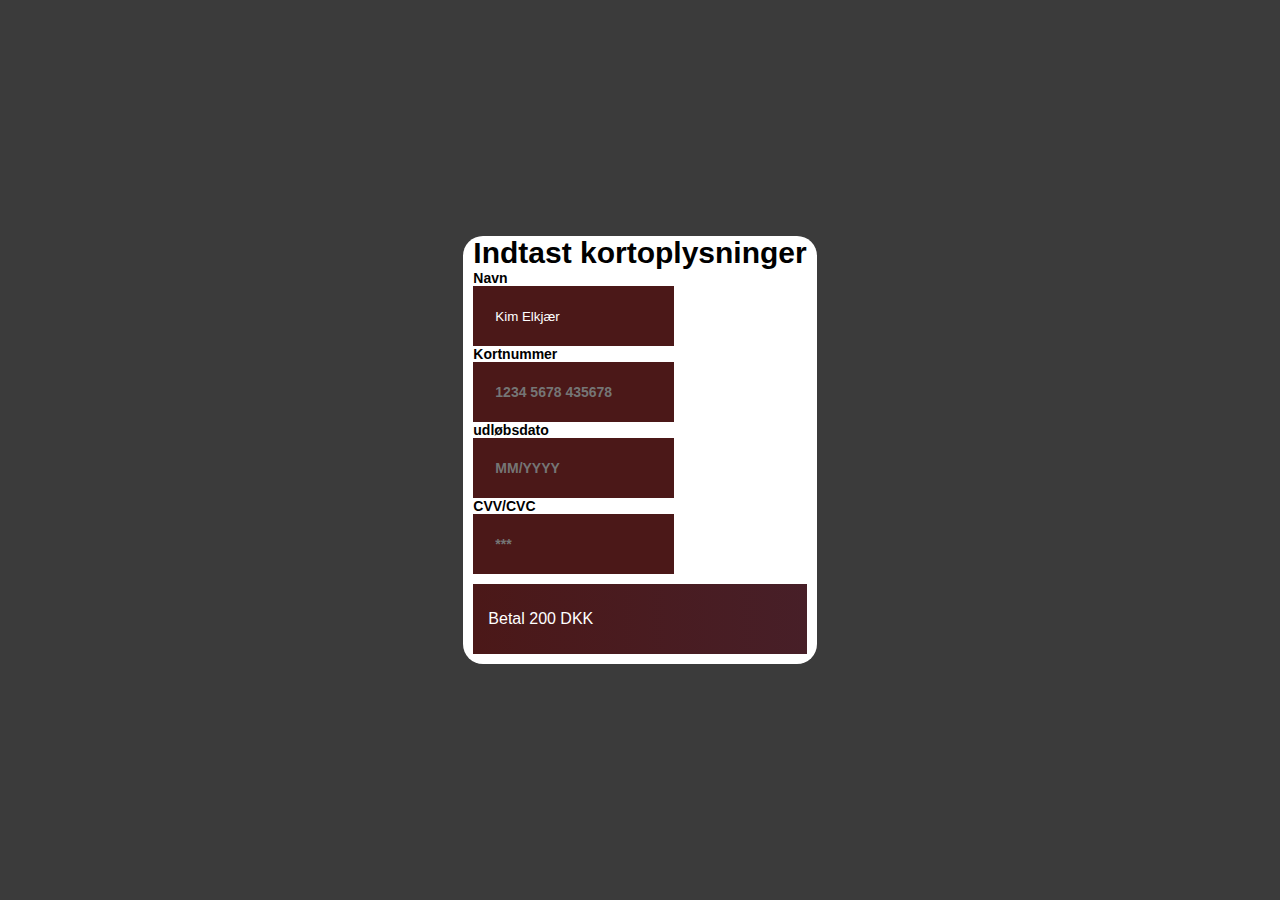
<file: mobilefirst/betaling.html>
<!DOCTYPE html>
<html lang="en">
<head>
  <meta charset="UTF-8">
  <meta http-equiv="X-UA-Compatible" content="IE=edge">
  <meta name="viewport" content="width=device-width, initial-scale=1.0">
  <link rel="stylesheet" href="css/betaling.css">
  <title>Betaling</title>
</head>


<body>

    




  <div class="container p-0">
    <div class="card px-4">
        <p class="h8 py-3">Indtast kortoplysninger</p>
        <div class="row gx-3">
            <div class="col-12">
                <div class="d-flex flex-column">
                    <p class="text mb-1">Navn</p> <input class="form-control mb-3" type="text" placeholder="Name" value="Kim Elkjær">
                </div>
            </div>
            <div class="col-12">
                <div class="d-flex flex-column">
                    <p class="text mb-1">Kortnummer</p> <input class="form-control mb-3" type="text" placeholder="1234 5678 435678">
                </div>
            </div>
            <div class="col-6">
                <div class="d-flex flex-column">
                    <p class="text mb-1">udløbsdato</p> <input class="form-control mb-3" type="text" placeholder="MM/YYYY">
                </div>
            </div>
            <div class="col-6">
                <div class="d-flex flex-column">
                    <p class="text mb-1">CVV/CVC</p> <input class="form-control mb-3 pt-2 " type="password" placeholder="***">
                </div>
            </div>
            <div class="col-12">
                <div class="btn btn-primary mb-3"> <a href="ordrebkræft.html"><span class="ps-3">Betal 200 DKK</span> <span class="fas fa-arrow-right"></span></a> </div>
            </div>

            
        </div>
    </div>
  </div>
</body>
</html>
</file>
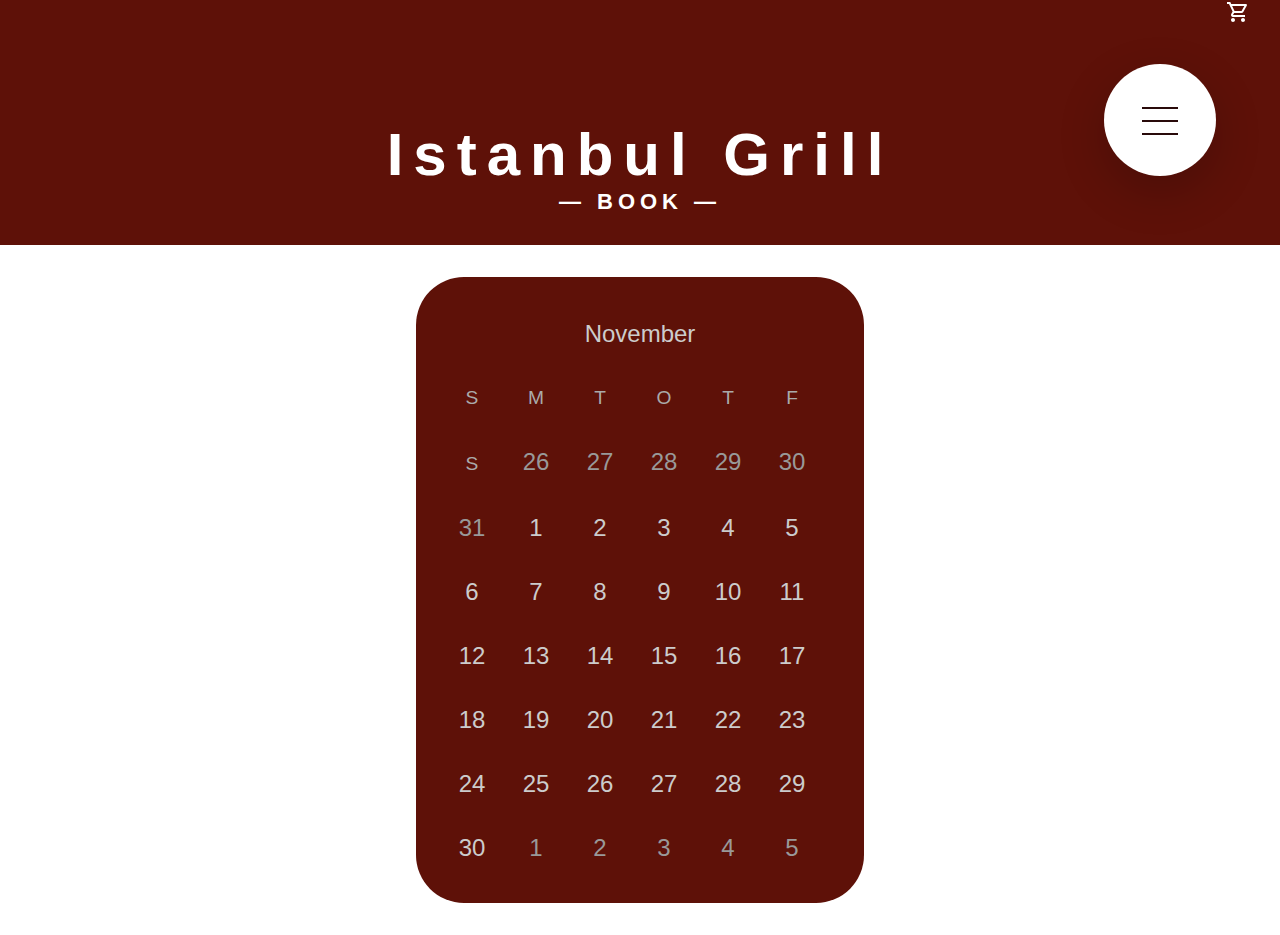
<file: mobilefirst/Booking.html>
<!DOCTYPE html>
<html lang="en">
<head>
    <meta charset="UTF-8">
    <meta http-equiv="X-UA-Compatible" content="IE=edge">
    <meta name="viewport" content="width=device-width, initial-scale=1.0">
    <link rel="stylesheet" href="css/booking.css">
    <link rel="stylesheet" href="https://fonts.googleapis.com/css?family=Open+Sans&display=swap">
    <title>Book et bord</title>
</head>

<header>
    <div>
            
    
      <svg class="kurv" 
        height="24px" 
        viewBox="0 0 24 24"   
        width="24px" 
        fill="#FFFFFF"><path 
        d="M0 0h24v24H0V0z"   
        fill="none"/><path 
        d="M15.55 13c.75 0 1.41-.41 1.75-1.03l3.58-6.49c.37-.66-.11-1.48-.87-1.48H5.21l-.94-2H1v2h2l3.6 7.59-1.35 2.44C4.52 15.37 5.48 17 7 17h12v-2H7l1.1-2h7.45zM6.16 6h12.15l-2.76 5H8.53L6.16 6zM7 18c-1.1 0-1.99.9-1.99 2S5.9 22 7 22s2-.9 2-2-.9-2-2-2zm10 0c-1.1 0-1.99.9-1.99 2s.89 2 1.99 2 2-.9 2-2-.9-2-2-2z"/>
        
      </svg>
  
     </div>
      
      
  
          <div class="navigation">
              <input type="checkbox" class="navigation__checkbox" id="nav-toggle">
              <label for="nav-toggle" class="navigation__button">
                <span class="navigation__icon" aria-label="toggle navigation menu"></span>
              </label>
              <div class="navigation__background"></div>
        
              <nav class="navigation__nav" role="navigation">
                <ul class="navigation__list">
                  <li class="navigation__item">
                    <a href="index.html" class="navigation__link">Forside</a>
                  </li>
                  <li class="navigation__item">
                    <a href="Menu.html" class="navigation__link">Menu</a>
                  </li>
                  <li class="navigation__item">
                    <a href="Event.html" class="navigation__link">Events</a>
                  </li>
                  <li class="navigation__item">
                    <a href="Contact.html" class="navigation__link">Kontakt</a>
                  </li>
                  <li class="navigation__item">
                    <a href="About.html" class="navigation__link">Om os</a>
                  </li>
            </ul>
          </nav>
          
        </div>  
    
        
    
    
    
  </header>
  

<body>

    <div class="heading">
        <a href="index.html"><h1>Istanbul Grill</h1></a>
        <h3>&mdash; BOOK &mdash; </h3>
    </div>

    <nav class="navbar">
      <ul class="navbar-nav">

        

      
           
            
            
          </a>
        </li>

        <li class="nav-item">
          <a href="Booking.html" class="nav-link">
            <svg xmlns="http://www.w3.org/2000/svg" 
            height="24px" 
            viewBox="0 0 24 24" 
            width="24px" 
            fill="#FFFFFF"><path 
            d="M0 0h24v24H0V0z" 
            fill="none"/><path 
            d="M20 3h-1V1h-2v2H7V1H5v2H4c-1.1 0-2 .9-2 2v16c0 1.1.9 2 2 2h16c1.1 0 2-.9 2-2V5c0-1.1-.9-2-2-2zm0 18H4V10h16v11zm0-13H4V5h16v3z"/>
            </svg>
           
            
            
          </a>
        </li>

        <li class="nav-item">
          <a href="menu.html" class="nav-link">
            <svg xmlns="http://www.w3.org/2000/svg" 
            height="24px" 
            viewBox="0 0 24 24" 
            width="24px" 
            fill="#FFFFFF"><path 
            d="M0 0h24v24H0V0z" 
            fill="none"/><path 
            d="M20 8h-3V4H3c-1.1 0-2 .9-2 2v11h2c0 1.66 1.34 3 3 3s3-1.34 3-3h6c0 1.66 1.34 3 3 3s3-1.34 3-3h2v-5l-3-4zm-.5 1.5l1.96 2.5H17V9.5h2.5zM6 18c-.55 0-1-.45-1-1s.45-1 1-1 1 .45 1 1-.45 1-1 1zm2.22-3c-.55-.61-1.33-1-2.22-1s-1.67.39-2.22 1H3V6h12v9H8.22zM18 18c-.55 0-1-.45-1-1s.45-1 1-1 1 .45 1 1-.45 1-1 1z"/></svg>
           
           
            
          </a>
        </li>
        

        <li class="nav-item">
          <a href="#" class="nav-link">
            <svg 
            xmlns="http://www.w3.org/2000/svg" 
            height="24px" 
            viewBox="0 0 24 24" 
            width="24px" 
            fill="#FFFFFF"><path 
            d="M0 0h24v24H0V0z" 
            fill="none"/><path 
            d="M12 6c1.1 0 2 .9 2 2s-.9 2-2 2-2-.9-2-2 .9-2 2-2m0 10c2.7 0 5.8 1.29 6 2H6c.23-.72 3.31-2 6-2m0-12C9.79 4 8 5.79 8 8s1.79 4 4 4 4-1.79 4-4-1.79-4-4-4zm0 10c-2.67 0-8 1.34-8 4v2h16v-2c0-2.66-5.33-4-8-4z"/>
            
          </svg>
           
           
            
          </a>
        </li>
        
        
        
        
      </ul>
      
    </nav>


    
    <div class="calender">
        
        <div class="month">November</div>
        <div class="week">S</div>
        <div class="week">M</div>
        <div class="week">T</div>
        <div class="week">O</div>
        <div class="week">T</div>
        <div class="week">F</div>
        <div class="week">S</div>
        <div class="not day">26</div>
        <div class="not day">27</div>
        <div class="not day">28</div>
        <div class="not day">29</div>
        <div class="not day">30</div>
        <div class="not day">31</div>
        <div class="day">1 </div>
        <div class="day">2</div>
        <div class="day">3</div>
        <div class="day">4</div>
        <div class="day">5</div>
        <div class="day">6</div>
        <div class="day">7</div>
        <div class="day">8</div>
        <div class="day">9</div>
        <div class="day">10</div>
        <div class="day">11</div>
        <div class="day">12</div>
        <div class="day">13</div>
        <div class="day">14</div>
        <div class="day">15</div>
        <div class="day">16</div>
        <div class="day">17</div>
        <div class="day">18</div>
        <div class="day">19</div>
        <div class="day">20</div>
        <div class="day">21</div>
        <div class="day">22</div>
        <div class="day">23</div>
        <div class="day">24</div>
        <div class="day">25</div>
        <div class="day">26</div>
        <div class="day">27</div>
        <div class="day">28</div>
        <div class="day">29</div>
        <div class="day">30</div>
        <div class="not day">1</div>
        <div class="not day">2</div>
        <div class="not day">3</div>
        <div class="not day">4</div>
        <div class="not day">5</div>
      </div>
    
</body>
</html>
</file>
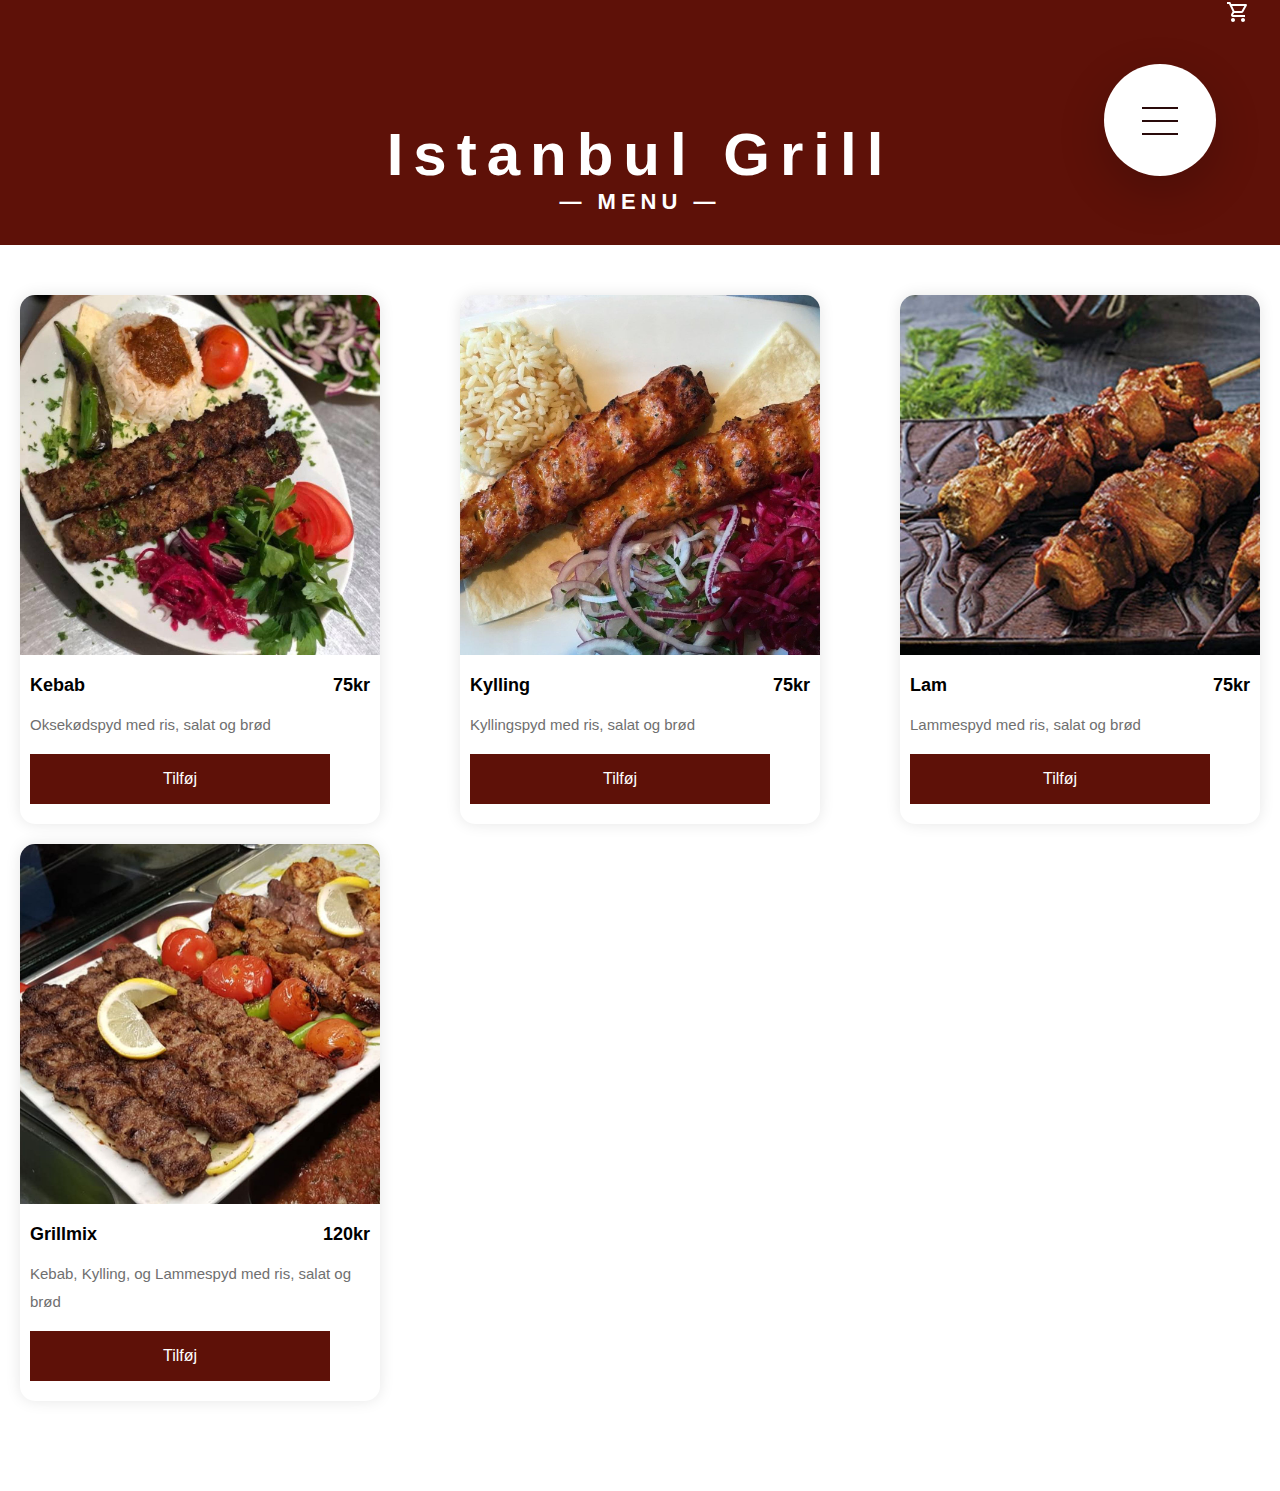
<file: mobilefirst/Grilretter.html>
<!DOCTYPE html>
<html lang="en">
<head>
    <meta charset="UTF-8">
    <meta http-equiv="X-UA-Compatible" content="IE=edge">
    <meta name="viewport" content="width=device-width, initial-scale=1.0">
    <link rel="stylesheet" href="css/menu.css">
    <link rel="stylesheet" href="https://fonts.googleapis.com/css?family=Open+Sans&display=swap">
    <title>Grilretter - Se vores grill menu</title>
</head>
<header>
  <div>
          
  
    <svg class="kurv" 
      height="24px" 
      viewBox="0 0 24 24"   
      width="24px" 
      fill="#FFFFFF"><path 
      d="M0 0h24v24H0V0z"   
      fill="none"/><path 
      d="M15.55 13c.75 0 1.41-.41 1.75-1.03l3.58-6.49c.37-.66-.11-1.48-.87-1.48H5.21l-.94-2H1v2h2l3.6 7.59-1.35 2.44C4.52 15.37 5.48 17 7 17h12v-2H7l1.1-2h7.45zM6.16 6h12.15l-2.76 5H8.53L6.16 6zM7 18c-1.1 0-1.99.9-1.99 2S5.9 22 7 22s2-.9 2-2-.9-2-2-2zm10 0c-1.1 0-1.99.9-1.99 2s.89 2 1.99 2 2-.9 2-2-.9-2-2-2z"/>
      
    </svg>

   </div>
    
    

        <div class="navigation">
            <input type="checkbox" class="navigation__checkbox" id="nav-toggle">
            <label for="nav-toggle" class="navigation__button">
              <span class="navigation__icon" aria-label="toggle navigation menu"></span>
            </label>
            <div class="navigation__background"></div>
      
            <nav class="navigation__nav" role="navigation">
              <ul class="navigation__list">
                <li class="navigation__item">
                  <a href="index.html" class="navigation__link">Forside</a>
                </li>
                <li class="navigation__item">
                  <a href="Menu.html" class="navigation__link">Menu</a>
                </li>
                <li class="navigation__item">
                  <a href="Event.html" class="navigation__link">Events</a>
                </li>
                <li class="navigation__item">
                  <a href="Contact.html" class="navigation__link">Kontakt</a>
                </li>
                <li class="navigation__item">
                  <a href="About.html" class="navigation__link">Om os</a>
                </li>
          </ul>
        </nav>
        
      </div>  
  
      
  
  
  
</header>
<body>

  <!-- nav til mobil i bunden -->
     <div>       
        
      <nav class="navbar">
        <ul class="navbar-nav">
  
          
  
        
             
              
              
            </a>
          </li>
  
          <li class="nav-item">
            <a href="Booking.html" class="nav-link">
              <svg xmlns="http://www.w3.org/2000/svg" 
              height="24px" 
              viewBox="0 0 24 24" 
              width="24px" 
              fill="#FFFFFF"><path 
              d="M0 0h24v24H0V0z" 
              fill="none"/><path 
              d="M20 3h-1V1h-2v2H7V1H5v2H4c-1.1 0-2 .9-2 2v16c0 1.1.9 2 2 2h16c1.1 0 2-.9 2-2V5c0-1.1-.9-2-2-2zm0 18H4V10h16v11zm0-13H4V5h16v3z"/>
              </svg>
             
              
              
            </a>
          </li>
  
          <li class="nav-item">
            <a href="menu.html" class="nav-link">
              <svg xmlns="http://www.w3.org/2000/svg" 
              height="24px" 
              viewBox="0 0 24 24" 
              width="24px" 
              fill="#FFFFFF"><path 
              d="M0 0h24v24H0V0z" 
              fill="none"/><path 
              d="M20 8h-3V4H3c-1.1 0-2 .9-2 2v11h2c0 1.66 1.34 3 3 3s3-1.34 3-3h6c0 1.66 1.34 3 3 3s3-1.34 3-3h2v-5l-3-4zm-.5 1.5l1.96 2.5H17V9.5h2.5zM6 18c-.55 0-1-.45-1-1s.45-1 1-1 1 .45 1 1-.45 1-1 1zm2.22-3c-.55-.61-1.33-1-2.22-1s-1.67.39-2.22 1H3V6h12v9H8.22zM18 18c-.55 0-1-.45-1-1s.45-1 1-1 1 .45 1 1-.45 1-1 1z"/></svg>
             
             
              
            </a>
          </li>
          
  
          <li class="nav-item">
            <a href="#" class="nav-link">
              <svg 
              xmlns="http://www.w3.org/2000/svg" 
              height="24px" 
              viewBox="0 0 24 24" 
              width="24px" 
              fill="#FFFFFF"><path 
              d="M0 0h24v24H0V0z" 
              fill="none"/><path 
              d="M12 6c1.1 0 2 .9 2 2s-.9 2-2 2-2-.9-2-2 .9-2 2-2m0 10c2.7 0 5.8 1.29 6 2H6c.23-.72 3.31-2 6-2m0-12C9.79 4 8 5.79 8 8s1.79 4 4 4 4-1.79 4-4-1.79-4-4-4zm0 10c-2.67 0-8 1.34-8 4v2h16v-2c0-2.66-5.33-4-8-4z"/>
              
            </svg>
             
             
              
            </a>
          </li>
          
          
          
          
        </ul>
        
      </nav>
            
          </div>


<!-- kategorierne for mad på hjemmesiden -->
<div class="menu">
            <div class="heading">
                <a href="index.html"><h1>Istanbul Grill</h1></a>
                <h3>&mdash; MENU &mdash; </h3>
            </div>


            <div class="food-items">
                <img src="Img/kebab.jpg" alt="kebabmix">
                <div class="details">
                    <div class="details-sub">
                        <h5>Kebab</h5>
                        <h5 class="price"> 75kr </h5>
                    </div>
                    <p>Oksekødspyd med ris, salat og brød</p>
                    <a href="kundekontakt.html"><button>Tilføj</button></a>
                </div>
            </div>
    
            <div class="food-items">
                <img src="Img/kylling.jpg" alt="Kyllingspyd med tilbehør">
                <div class="details">
                    <div class="details-sub">
                        <h5>Kylling</h5>
                        <h5 class="price"> 75kr </h5>
                    </div>
                    <p> Kyllingspyd med ris, salat og brød</p>
                    <a href="kundekontakt.html"><button>Tilføj</button></a>
                </div>
            </div>
    
            <div class="food-items">
                <img src="Img/lam.jpg" alt="Lammespyd med tilbehør">
                <div class="details">
                    <div class="details-sub">
                        <h5>Lam</h5>
                        <h5 class="price"> 75kr </h5>
                    </div>
                    <p>Lammespyd med ris, salat og brød</p>
                    <a href="kundekontakt.html"><button>Tilføj</button></a>
                </div>
            </div>
    
            <div class="food-items">
                <img src="Img/grillmix.jpg" alt="Grillmix med det hele">
                <div class="details">
                    <div class="details-sub">
                        <h5>Grillmix</h5>
                        <h5 class="price"> 120kr  </h5>
                    </div>
                    <p>Kebab, Kylling, og Lammespyd med ris, salat og brød</p>
                    <a href="kundekontakt.html"><button>Tilføj</button></a>
                </div>
            </div>
    
            
        </div>

        <br><br><br><br><br>


    
</body>
</html>
</file>
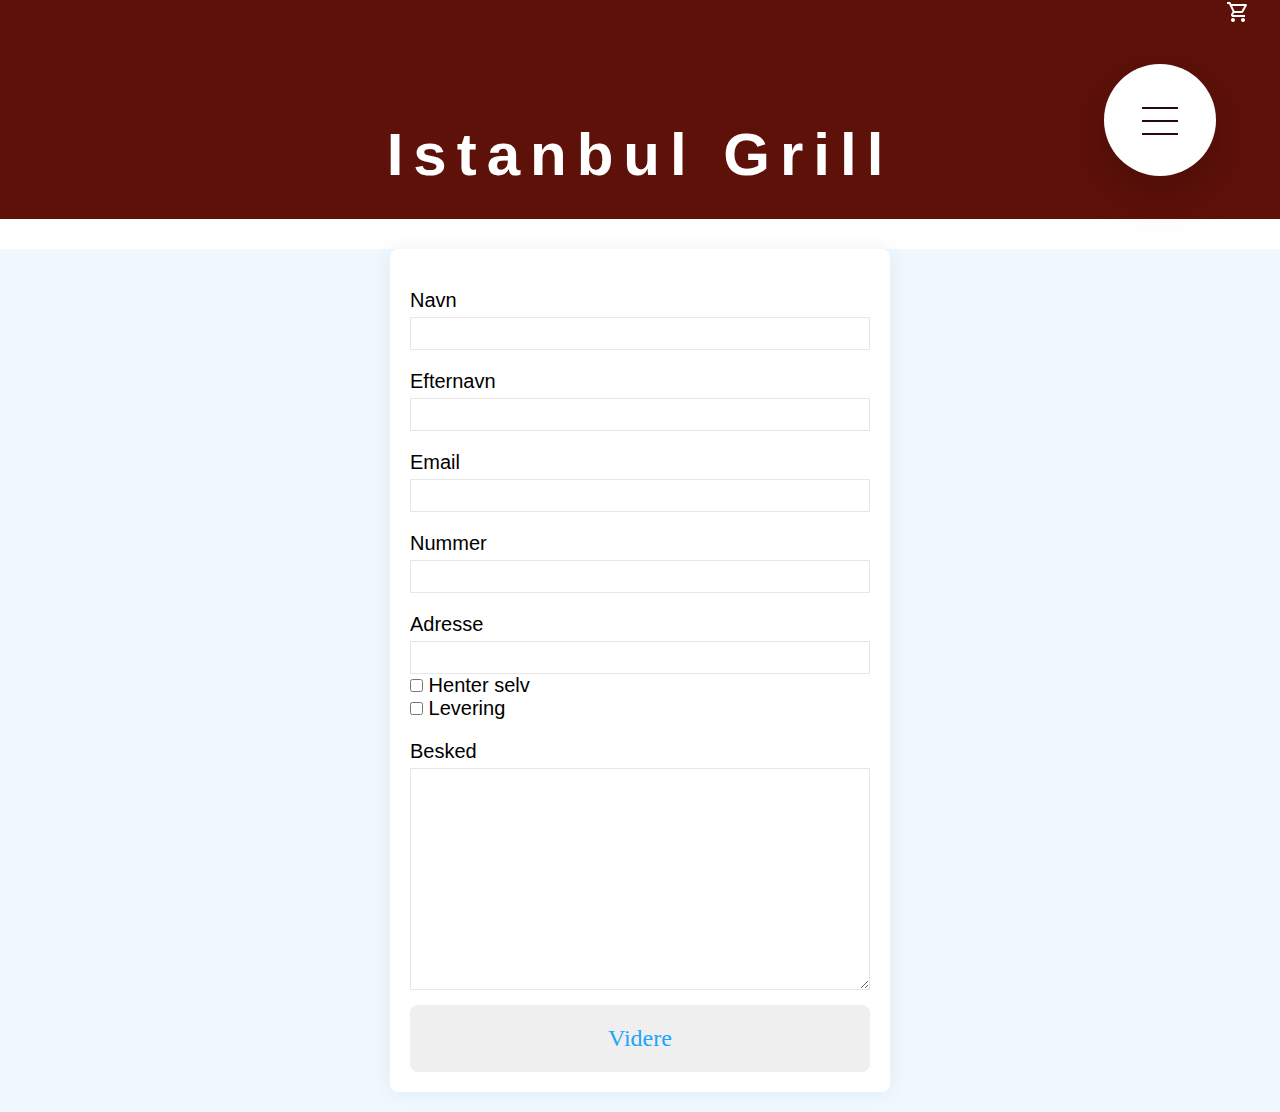
<file: mobilefirst/kundekontakt.html>
<!DOCTYPE html>
<html lang="en">
<head>
    <meta charset="UTF-8">
    <meta http-equiv="X-UA-Compatible" content="IE=edge">
    <meta name="viewport" content="width=device-width, initial-scale=1.0">
    <link rel="stylesheet" href="css/kunde.css">
    <link rel="stylesheet" href="https://fonts.googleapis.com/css?family=Open+Sans&display=swap">
    <title>Kundekontakt</title>
</head>
<header>
  <div>
          
  
    <svg class="kurv" 
      height="24px" 
      viewBox="0 0 24 24"   
      width="24px" 
      fill="#FFFFFF"><path 
      d="M0 0h24v24H0V0z"   
      fill="none"/><path 
      d="M15.55 13c.75 0 1.41-.41 1.75-1.03l3.58-6.49c.37-.66-.11-1.48-.87-1.48H5.21l-.94-2H1v2h2l3.6 7.59-1.35 2.44C4.52 15.37 5.48 17 7 17h12v-2H7l1.1-2h7.45zM6.16 6h12.15l-2.76 5H8.53L6.16 6zM7 18c-1.1 0-1.99.9-1.99 2S5.9 22 7 22s2-.9 2-2-.9-2-2-2zm10 0c-1.1 0-1.99.9-1.99 2s.89 2 1.99 2 2-.9 2-2-.9-2-2-2z"/>
      
    </svg>

   </div>
    
    

        <div class="navigation">
            <input type="checkbox" class="navigation__checkbox" id="nav-toggle">
            <label for="nav-toggle" class="navigation__button">
              <span class="navigation__icon" aria-label="toggle navigation menu"></span>
            </label>
            <div class="navigation__background"></div>
      
            <nav class="navigation__nav" role="navigation">
              <ul class="navigation__list">
                <li class="navigation__item">
                  <a href="index.html" class="navigation__link">Forside</a>
                </li>
                <li class="navigation__item">
                  <a href="Menu.html" class="navigation__link">Menu</a>
                </li>
                <li class="navigation__item">
                  <a href="Event.html" class="navigation__link">Events</a>
                </li>
                <li class="navigation__item">
                  <a href="Contact.html" class="navigation__link">Kontakt</a>
                </li>
                <li class="navigation__item">
                  <a href="About.html" class="navigation__link">Om os</a>
                </li>
          </ul>
        </nav>
        
      </div>  
  
      
  
  
  
</header>
<body>

    <div class="menu">
        <div class="heading">
          <a href="index.html"><h1>Istanbul Grill</h1></a>
            
        </div>

       

      
    
    <section>
        <div class="container">
          
      
            <div class="form-group">
              <label for="firstName"> Navn</label>
              <input type="text" id="firstName" name="firstName">
            </div>
      
            <div class="form-group">
              <label for="latsName">Efternavn</label>
              <input type="text" id="lastName" name="lastName">
            </div>
      
            <div class="form-group">
              <label for="email">Email</label>
              <input type="email" id="email" name="email">
            </div>

            <div class="form-group">
                <label for="email">Nummer</label>
                <input type="phonenumber" id="phonenumber" name="phonenumber">
              </div>

              <div class="form-group">
                <label for="adress">Adresse</label>
                <input type="adress" id="adress" name="adress">
              </div>


              

              <div>
                <input type="checkbox">
                <label for="henter">Henter selv</label>
              </div>
              <div>
                <input type="checkbox">
                <label for="levering">Levering</label>
              </div>
      
            <div class="form-group">
              <label for="massage">Besked</label>
              <textarea name="massage" id="massage" cols="30" rows="10"></textarea>
            </div>
      
           <a href="betaling.html"> <button type="submit">Videre</button></a>
          </form>
        </div>


        <div id="status"></div>
      </section>
</body>
</html>
</file>
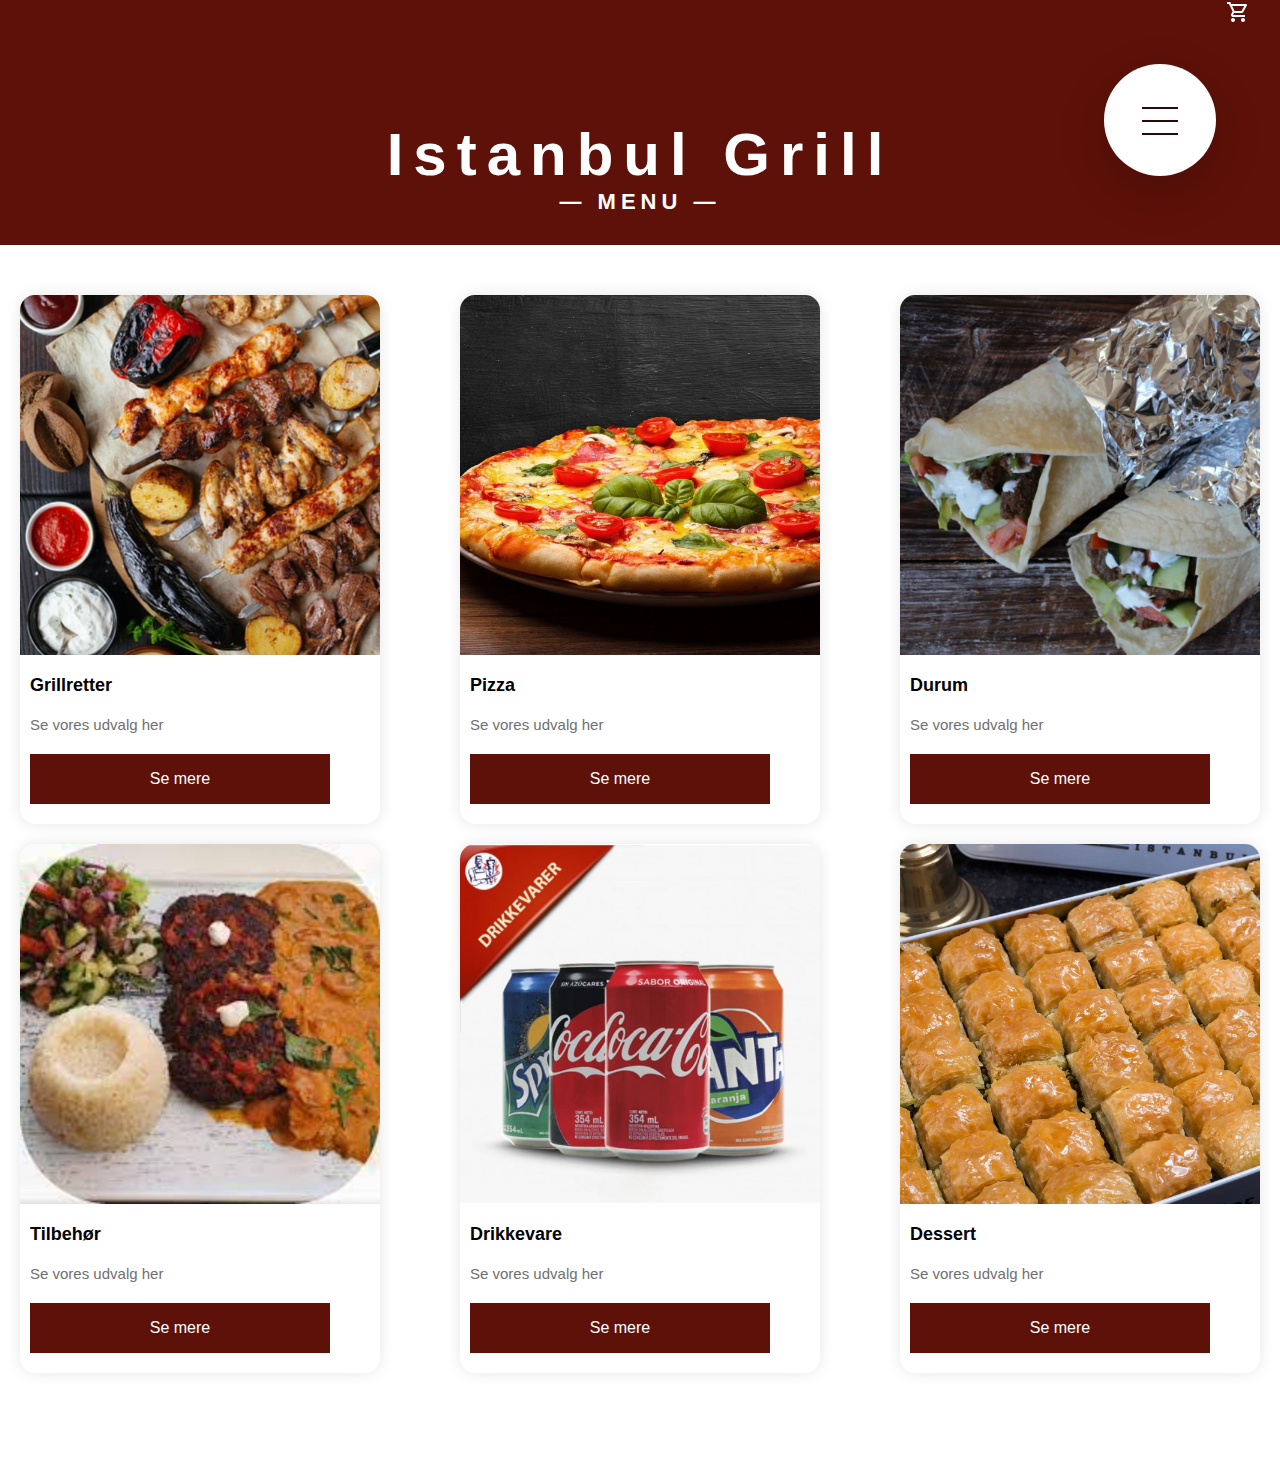
<file: mobilefirst/Menu.html>
<!DOCTYPE html>
<html lang="en">
<head>
    <meta charset="UTF-8">
    <meta http-equiv="X-UA-Compatible" content="IE=edge">
    <meta name="viewport" content="width=device-width, initial-scale=1.0">
    <link rel="stylesheet" href="css/menu.css">
    <link rel="stylesheet" href="https://fonts.googleapis.com/css?family=Open+Sans&display=swap">
    <title>Menukort - Istanbul Grill</title>
</head>
<header>
  <div>
          
  
    <svg class="kurv" 
      height="24px" 
      viewBox="0 0 24 24"   
      width="24px" 
      fill="#FFFFFF"><path 
      d="M0 0h24v24H0V0z"   
      fill="none"/><path 
      d="M15.55 13c.75 0 1.41-.41 1.75-1.03l3.58-6.49c.37-.66-.11-1.48-.87-1.48H5.21l-.94-2H1v2h2l3.6 7.59-1.35 2.44C4.52 15.37 5.48 17 7 17h12v-2H7l1.1-2h7.45zM6.16 6h12.15l-2.76 5H8.53L6.16 6zM7 18c-1.1 0-1.99.9-1.99 2S5.9 22 7 22s2-.9 2-2-.9-2-2-2zm10 0c-1.1 0-1.99.9-1.99 2s.89 2 1.99 2 2-.9 2-2-.9-2-2-2z"/>
      
    </svg>

   </div>
    
    

        <div class="navigation">
            <input type="checkbox" class="navigation__checkbox" id="nav-toggle">
            <label for="nav-toggle" class="navigation__button">
              <span class="navigation__icon" aria-label="toggle navigation menu"></span>
            </label>
            <div class="navigation__background"></div>
      
            <nav class="navigation__nav" role="navigation">
              <ul class="navigation__list">
                <li class="navigation__item">
                  <a href="index.html" class="navigation__link">Forside</a>
                </li>
                <li class="navigation__item">
                  <a href="Menu.html" class="navigation__link">Menu</a>
                </li>
                <li class="navigation__item">
                  <a href="Event.html" class="navigation__link">Events</a>
                </li>
                <li class="navigation__item">
                  <a href="Contact.html" class="navigation__link">Kontakt</a>
                </li>
                <li class="navigation__item">
                  <a href="About.html" class="navigation__link">Om os</a>
                </li>
          </ul>
        </nav>
        
      </div>  
  
      
  
  
  
</header>
<body>

  <!-- nav til mobil i bunden -->
     <div>       
        
      <nav class="navbar">
        <ul class="navbar-nav">
  
          
  
        
             
              
              
            </a>
          </li>
  
          <li class="nav-item">
            <a href="Booking.html" class="nav-link">
              <svg xmlns="http://www.w3.org/2000/svg" 
              height="24px" 
              viewBox="0 0 24 24" 
              width="24px" 
              fill="#FFFFFF"><path 
              d="M0 0h24v24H0V0z" 
              fill="none"/><path 
              d="M20 3h-1V1h-2v2H7V1H5v2H4c-1.1 0-2 .9-2 2v16c0 1.1.9 2 2 2h16c1.1 0 2-.9 2-2V5c0-1.1-.9-2-2-2zm0 18H4V10h16v11zm0-13H4V5h16v3z"/>
              </svg>
             
              
              
            </a>
          </li>
  
          <li class="nav-item">
            <a href="menu.html" class="nav-link">
              <svg xmlns="http://www.w3.org/2000/svg" 
              height="24px" 
              viewBox="0 0 24 24" 
              width="24px" 
              fill="#FFFFFF"><path 
              d="M0 0h24v24H0V0z" 
              fill="none"/><path 
              d="M20 8h-3V4H3c-1.1 0-2 .9-2 2v11h2c0 1.66 1.34 3 3 3s3-1.34 3-3h6c0 1.66 1.34 3 3 3s3-1.34 3-3h2v-5l-3-4zm-.5 1.5l1.96 2.5H17V9.5h2.5zM6 18c-.55 0-1-.45-1-1s.45-1 1-1 1 .45 1 1-.45 1-1 1zm2.22-3c-.55-.61-1.33-1-2.22-1s-1.67.39-2.22 1H3V6h12v9H8.22zM18 18c-.55 0-1-.45-1-1s.45-1 1-1 1 .45 1 1-.45 1-1 1z"/></svg>
             
             
              
            </a>
          </li>
          
  
          <li class="nav-item">
            <a href="#" class="nav-link">
              <svg 
              xmlns="http://www.w3.org/2000/svg" 
              height="24px" 
              viewBox="0 0 24 24" 
              width="24px" 
              fill="#FFFFFF"><path 
              d="M0 0h24v24H0V0z" 
              fill="none"/><path 
              d="M12 6c1.1 0 2 .9 2 2s-.9 2-2 2-2-.9-2-2 .9-2 2-2m0 10c2.7 0 5.8 1.29 6 2H6c.23-.72 3.31-2 6-2m0-12C9.79 4 8 5.79 8 8s1.79 4 4 4 4-1.79 4-4-1.79-4-4-4zm0 10c-2.67 0-8 1.34-8 4v2h16v-2c0-2.66-5.33-4-8-4z"/>
              
            </svg>
             
             
              
            </a>
          </li>
          
          
          
          
        </ul>
        
      </nav>
            
          </div>


<!-- kategorierne for mad på hjemmesiden -->
<div class="menu">
            <div class="heading">
                <a href="index.html"><h1>Istanbul Grill</h1></a>
                <h3>&mdash; MENU &mdash; </h3>
            </div>


            <div class="food-items">
                <img src="Img/siskebab.jpg" alt="Sis kebab">
                <div class="details">
                    <div class="details-sub">
                        <h5>Grillretter</h5>
                        
                    </div>
                    <p>Se vores udvalg her</p>
                    <a href="Grilretter.html"><button>Se mere</button></a>
                </div>
            </div>
    
            <div class="food-items">
                <img src="Img/pizza.jpg" alt="Pizza">
                <div class="details">
                    <div class="details-sub">
                        <h5>Pizza</h5>
                        
                    </div>
                    <p>Se vores udvalg her</p>
                    <a href="Grilretter.html"><button>Se mere</button></a>
                </div>
            </div>
    
            <div class="food-items">
                <img src="Img/durum.jpg" alt="Durum">
                <div class="details">
                    <div class="details-sub">
                        <h5>Durum</h5>
                        
                    </div>
                    <p>Se vores udvalg her</p>
                    <a href="Grilretter.html"><button>Se mere</button></a>
                </div>
            </div>
    
            <div class="food-items">
                <img src="Img/tilbehør.jpg" alt="Tilbehør">
                <div class="details">
                    <div class="details-sub">
                        <h5>Tilbehør</h5>
                        
                    </div>
                    <p>Se vores udvalg her</p>
                    <a href="Grilretter.html"><button>Se mere</button></a>
                </div>
            </div>
    
            <div class="food-items">
                <img src="Img/drikkevare.jpg" alt="Drikkevare">
                <div class="details">
                    <div class="details-sub">
                        <h5>Drikkevare</h5>
                        
                    </div>
                    <p>Se vores udvalg her</p>
                    <a href="Grilretter.html"><button>Se mere</button></a>
                </div>
            </div>
    
            <div class="food-items">
                <img src="Img/dessert.jpg" alt="dessert">
                <div class="details">
                    <div class="details-sub">
                        <h5>Dessert</h5>
                        
                    </div>
                    <p>Se vores udvalg her</p>
                    <a href="Grilretter.html"><button>Se mere</button></a>
                </div>
            </div>
        </div>

        <br><br><br><br><br>


    
</body>
</html>
</file>
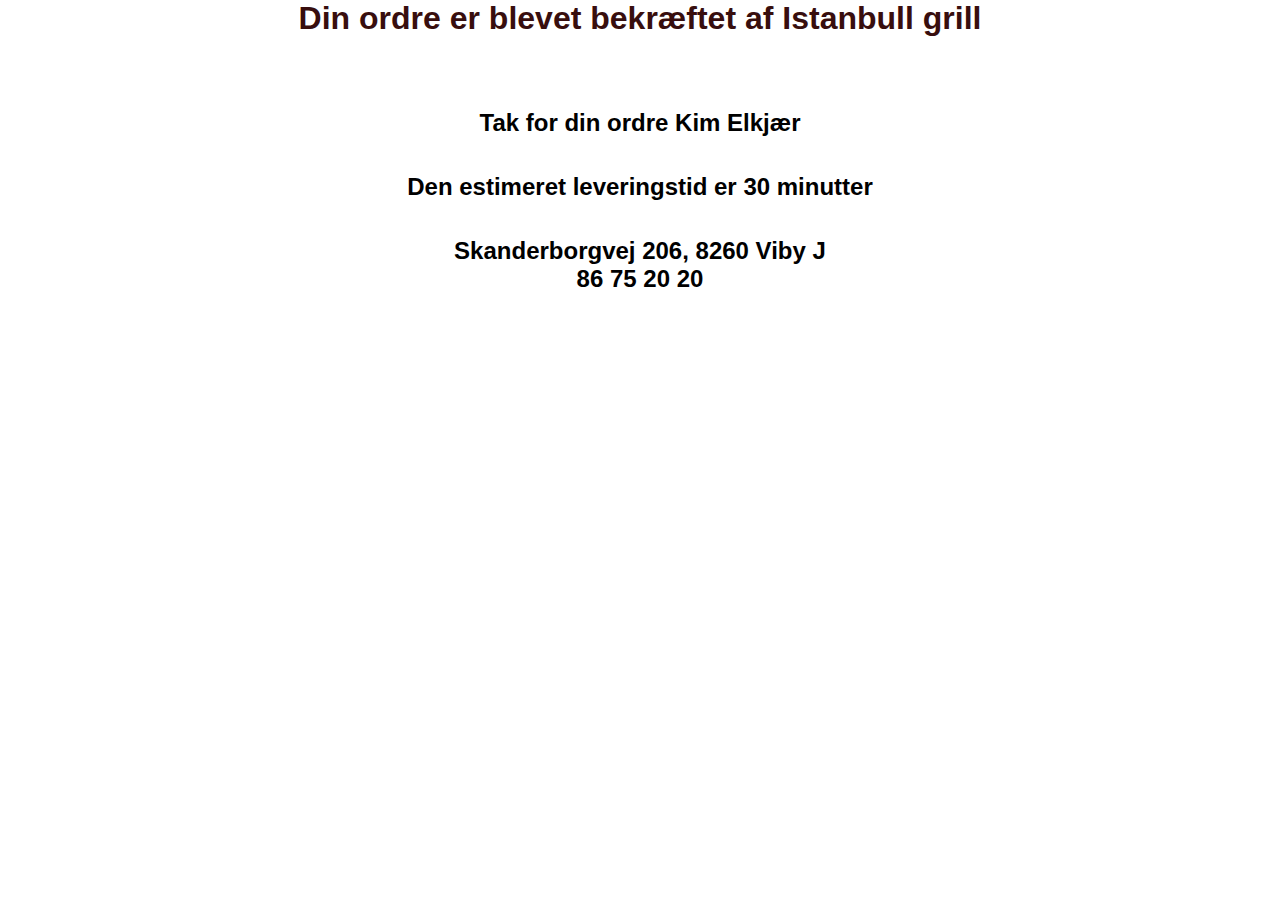
<file: mobilefirst/ordrebkræft.html>
<!DOCTYPE html>
<html lang="en">
<head>
    <meta charset="UTF-8">
    <meta http-equiv="X-UA-Compatible" content="IE=edge">
    <meta name="viewport" content="width=device-width, initial-scale=1.0">
    <link rel="stylesheet" href="css/ordrebekræft.css">
    <title>Ordrebekræftigelse</title>


    <h1>Din ordre er blevet bekræftet af Istanbull grill </h1>

</head>
<br>
<br>
<br>
<br>
<body>
<h2>Tak for din ordre Kim Elkjær</h2>
  <br>
  <br>
<h2>Den estimeret leveringstid er 30 minutter</h2>
  <br>
  <br>
<h2>Skanderborgvej 206, 8260 Viby J <br> 86 75 20 20</h2>
</body>


</html>
</file>
<file: mobilefirst/css/betaling.css>
* {
    margin: 0;
    padding: 0;
    box-sizing: border-box;
    font-family: 'Montserrat', sans-serif
}

body {
    display: flex;
    justify-content: center;
    align-items: center;
    min-height: 100vh;
    background-color: #3b3b3b;
    padding: 30px 10px
}

.card {
    max-width: 500px;
    margin: auto;
    color: black;
    border-radius: 20px
}
.container{
background-color: #fff;
height: 100%;
width: auto;
border-radius: 20px;
padding-left: 10px;
padding-right: 10px;


}
p {
    margin: 0px
}

.container .h8 {
    font-size: 30px;
    font-weight: 800;
    text-align: center
    
}

.btn.btn-primary {
    width: 100%;
    height: 70px;
    margin-top: 3% ;
    margin-bottom: 3%;
    display: flex;
    align-items: center;
    justify-content: space-between;
    padding: 0 15px;
    background-image: linear-gradient(to right, #4b1818 0%, #471f28 51%, #442f35 100%);
    border: none;
    transition: 0.5s;
    background-size: 200% auto
}

.btn.btn.btn-primary:hover {
    background-position: right center;
    color: #fff;
    text-decoration: none
}

.btn.btn-primary:hover .fas.fa-arrow-right {
    transform: translate(15px);
    transition: transform 0.2s ease-in
}

.btn.btn-primary a {
    color: rgb(255, 255, 255);
    text-decoration: none;
    
}

.form-control {
    color: white;
    background-color: #4b1818;
    border: 2px solid transparent;
    height: 60px;
    padding-left: 20px;
    vertical-align: middle
}

.form-control:focus {
    color: white;
    background-color: #4b1818;
    border: 2px solid #4b1818;
    box-shadow: none
}

.text {
    font-size: 14px;
    font-weight: 600
}

::placeholder {
    font-size: 14px;
    font-weight: 600
}
</file>
<file: mobilefirst/css/booking.css>
*
{
  margin: 0;
  padding: 0;
  box-sizing: border-box;
  font-family: 'Poppins', sans-serif;
}



/* VORES HJEMMELAVET BURGERMENU */




.navigation__checkbox {
    display: none;
}

.navigation__button {
    position: fixed;
  
    top: 1.5rem;
    right: 1.5rem;
    height: 5rem;
    width: 5rem;
    text-align: center;
    background-color: #fff;
    border-radius: 50%;
    z-index: 300;
    box-shadow: 0 1rem 3rem rgba(0, 0, 0, 0.2);
    cursor: pointer;
    
}

@media screen  and (min-width: 768px) {
    .navigation__button {
        top: 4rem;
        right: 4rem;
        height: 7rem;
        width: 7rem;
    }
}

.navigation__background {
    position: fixed;
    top: 2rem;
    right: 2rem;
    height: 3rem;
    width: 3rem;
    border-radius: 50%;
    background: #270c0c;
    background-size: cover;
    background-position: center;
    z-index: 100;
    transition: all 800ms cubic-bezier(0.86, 0, 0.07, 1);
}

@media screen and (min-width: 768px) {
    .navigation__background {
        top: 4.5rem;
        right: 4.5rem;
        height: 6rem;
        width: 6rem;
    }
}

.navigation__nav {
    position: fixed;
    top: 0;
    left: 0;
    height: 100vh;
    opacity: 0;
    width: 0;
    visibility: hidden;
    z-index: 200;
    transition: all 800ms cubic-bezier(0.68, -0.55, 0.265, 1.55);
}

.navigation__list {
    position: absolute;
    top: 50%;
    left: 50%;
    transform: translate(-50%, -50%);
    text-align: center;
    width: 100%;
    list-style: none;
}

.navigation__item {
    margin: 1rem;
}

.navigation__link:link,
.navigation__link:visited {
    display: inline-block;
    padding: 1rem 2rem;
    text-transform: uppercase;
    color: #f4f4f4;
    font-size: 2.4rem;
    text-decoration: none;
    transition: all .2s;
}

@media(min-width: 768px) {
    .navigation__link:link,
    .navigation__link:visited {
        font-size: 3.8rem;
    }
}

.navigation__link span {
    margin-right: 1.5rem;
    display: inline-block;
}

.navigation__link:hover {
    color: #C1D0D0;
    transform: scale(1.1);
}

.navigation__checkbox:checked~.navigation__background {
    transform: scale(80)
}

.navigation__checkbox:checked~.navigation__nav {
    width: 100%;
    visibility: visible;
    opacity: 1;
}


.navigation__icon {

    position: relative;
    margin-top: 2.5rem;
}

@media screen and (min-width: 768px) {
    .navigation__icon {
        margin-top: 3.5rem;
    }
}


/* Icon tegnet */
 

.navigation__icon,
.navigation__icon::before,
.navigation__icon::after {
    display: inline-block;
    width: 2.2rem;
    height: 2px;
    background-color: #290a0a;
}



.navigation__icon::before,
.navigation__icon::after {
    content: '';
    position: absolute;
    left: 0;
    transition: all 200ms;
}

.navigation__icon::before {
    top: -.8rem;
}

.navigation__icon::after {
    top: .8rem;
}

.navigation__button:hover .navigation__icon::before {
    top: -1rem;
}

.navigation__button:hover .navigation__icon::after {
    top: 1rem;
}

.navigation__checkbox:checked+.navigation__button .navigation__icon {
    background-color: transparent;
}

.navigation__checkbox:checked+.navigation__button .navigation__icon::before {
    top: 0;
    transform: rotate(135deg);
}

.navigation__checkbox:checked+.navigation__button .navigation__icon::after {
    top: 0;
    transform: rotate(-135deg);
}






  .calender {
    margin: 2rem auto;
    width: 28rem; height: auto;
    padding: 1.5rem;
    border-radius: 3rem;
    background: #5e1108;
    font-size: 0;
  }

  @media only screen and (max-width: 600px) {
    .calender {
      
      width: auto;
      height: auto;
    }
  }


  .day, .week, .month {
    font-family: 'Arimo', sans-serif;
    cursor: pointer;
    font-size: 1.5rem;
    line-height: 4rem;
    color: #ccc;
    text-align: center;
    box-sizing: border-box;
    display: inline-block;
    width: 4rem; height: 4rem;
    border: 1px solid;
    border-color: rgba(255,255,255,0);
    border-radius: 50%;
    transition: 200ms ease-in-out;
  }
  .week {
    cursor: default;
    color: #aaa;
    font-size: 1.2rem;
  }
  .month {
    width: 100%;
  }
  .day:hover {
    border-color: rgba(255,255,255,.2);
    background: rgba(255,255,255,.1);
  }
  .not {
    color: #999;
  }



  .heading{
    background-color: #5e1108;
    color: #ffffff;
    margin-bottom: 30px;
    padding: 120px 0 30px 0;
    grid-column: 1/-1;
    text-align: center;
}


  .heading a {
    color: white;
    text-decoration: none;
    font-weight: 400;
      font-size: 30px;
      letter-spacing: 10px;
      margin-bottom: 10px;
      
  }
  
  
  
  
  .heading>h3{
      font-weight: 600;
      font-size: 22px;
      letter-spacing: 5px;
  }

  .kurv{
    float: right;
    position: absolute;
    right: 30px;
  }



  
  .navbar {
    position: fixed;
    background-color: var(--bg-primary);
    transition: width 600ms ease;
    overflow-y: hidden;
    background-color: black;
    z-index: 4;
    
}
    

.navbar-nav {
    list-style: none;
    padding: 0;
    margin: 0;
    display: flex;
    flex-direction: column;
    align-items: center;
    height: 100%;
    
  }
  
  .nav-item {
    width: 100%;
    
  }
  .nav-item:hover {
    width: 100%;  
  }
  
  
  .nav-link {
    display: flex;
    align-items: center;
    height: 5rem;
    color: var(--text-primary);
    text-decoration: none;
    filter: grayscale(100%) opacity(0.7);
    transition: var(--transition-speed);
    text-align: center;
    font: 40px;
    
  }
  
  .nav-link:hover {
    filter: grayscale(0%) opacity(1);
    background: var(--bg-secondary);
    color: var(--text-secondary);
  }
  
  .link-text:hover {
    display: none;
    margin-left: 1rem;
   
    
  }
  
  .link-text {
    display: none;
    margin-left: 1rem;
    color: white;
    
  }
  
  .link-color:hover{
    color: rgb(255, 255, 255) !important;
  }
  
  .nav-link svg {
    width: 2rem;
    min-width: 2rem;
    margin: 0 1.5rem;
  }
  
  /* title ved navbar  */
  .logo {
    font-weight: bold;
    text-transform: uppercase;
    margin-bottom: 1rem;
    text-align: center;
    color: var(--text-secondary);
    background: var(--bg-secondary);
    font-size: 1.5rem;
    letter-spacing: 0.3ch;
    width: 100%;
  }
  
  
  
  
  
  .logo-text
  {
    display: inline;
    position: absolute;
    left: -999px;
    transition: var(--transition-speed);
   
    
  }
  
  
   
  
  /* Small screens */
  @media only screen and (max-width: 600px) {
    .navbar {
      bottom: 0;
      width: 100vw;
      height: 5rem;
    }
  
    .logo {
      display: none;
    }
  
    .navbar-nav {
      flex-direction: row;
    }
  
    .nav-link {
      justify-content: center;
  
    }
  
    main {
      margin: 0;
    }
    
  }
  
  @media only screen and (min-width: 768px) {
    .navbar {
      visibility: hidden;
    }
  }
</file>
<file: mobilefirst/css/menu.css>
*{
  margin: 0;
  padding: 0;
  box-sizing: border-box;
  font-family: 'Poppins', sans-serif;
}



/* VORES HJEMMELAVET BURGERMENU */




.navigation__checkbox {
    display: none;
}

.navigation__button {
    position: fixed;
  
    top: 1.5rem;
    right: 1.5rem;
    height: 5rem;
    width: 5rem;
    text-align: center;
    background-color: #fff;
    border-radius: 50%;
    z-index: 300;
    box-shadow: 0 1rem 3rem rgba(0, 0, 0, 0.2);
    cursor: pointer;
    
}

@media screen  and (min-width: 768px) {
    .navigation__button {
        top: 4rem;
        right: 4rem;
        height: 7rem;
        width: 7rem;
    }
}

.navigation__background {
    position: fixed;
    top: 2rem;
    right: 2rem;
    height: 3rem;
    width: 3rem;
    border-radius: 50%;
    background: #270c0c;
    background-size: cover;
    background-position: center;
    z-index: 100;
    transition: all 800ms cubic-bezier(0.86, 0, 0.07, 1);
}

@media screen and (min-width: 768px) {
    .navigation__background {
        top: 4.5rem;
        right: 4.5rem;
        height: 6rem;
        width: 6rem;
    }
}

.navigation__nav {
    position: fixed;
    top: 0;
    left: 0;
    height: 100vh;
    opacity: 0;
    width: 0;
    visibility: hidden;
    z-index: 200;
    transition: all 800ms cubic-bezier(0.68, -0.55, 0.265, 1.55);
}

.navigation__list {
    position: absolute;
    top: 50%;
    left: 50%;
    transform: translate(-50%, -50%);
    text-align: center;
    width: 100%;
    list-style: none;
}

.navigation__item {
    margin: 1rem;
}

.navigation__link:link,
.navigation__link:visited {
    display: inline-block;
    padding: 1rem 2rem;
    text-transform: uppercase;
    color: #f4f4f4;
    font-size: 2.4rem;
    text-decoration: none;
    transition: all .2s;
}

@media(min-width: 768px) {
    .navigation__link:link,
    .navigation__link:visited {
        font-size: 3.8rem;
    }
}

.navigation__link span {
    margin-right: 1.5rem;
    display: inline-block;
}

.navigation__link:hover {
    color: #C1D0D0;
    transform: scale(1.1);
}

.navigation__checkbox:checked~.navigation__background {
    transform: scale(80)
}

.navigation__checkbox:checked~.navigation__nav {
    width: 100%;
    visibility: visible;
    opacity: 1;
}


.navigation__icon {

    position: relative;
    margin-top: 2.5rem;
}

@media screen and (min-width: 768px) {
    .navigation__icon {
        margin-top: 3.5rem;
    }
}


/* Icon tegnet */
 

.navigation__icon,
.navigation__icon::before,
.navigation__icon::after {
    display: inline-block;
    width: 2.2rem;
    height: 2px;
    background-color: #290a0a;
}



.navigation__icon::before,
.navigation__icon::after {
    content: '';
    position: absolute;
    left: 0;
    transition: all 200ms;
}

.navigation__icon::before {
    top: -.8rem;
}

.navigation__icon::after {
    top: .8rem;
}

.navigation__button:hover .navigation__icon::before {
    top: -1rem;
}

.navigation__button:hover .navigation__icon::after {
    top: 1rem;
}

.navigation__checkbox:checked+.navigation__button .navigation__icon {
    background-color: transparent;
}

.navigation__checkbox:checked+.navigation__button .navigation__icon::before {
    top: 0;
    transform: rotate(135deg);
}

.navigation__checkbox:checked+.navigation__button .navigation__icon::after {
    top: 0;
    transform: rotate(-135deg);
}






 /* menu food kode */

  .menu{
    padding: 0;
    display: grid;
    grid-template-columns: repeat( auto-fit, minmax(350px,1fr));
    grid-gap: 20px 40px;
}
.heading{
    background-color: #5e1108;
    color: #ffffff;
    margin-bottom: 30px;
    padding: 120px 0 30px 0;
    grid-column: 1/-1;
    text-align: center;
}

.heading a {
  color: white;
  text-decoration: none;
  font-weight: 400;
    font-size: 30px;
    letter-spacing: 10px;
    margin-bottom: 10px;
    
}




.heading>h3{
    font-weight: 600;
    font-size: 22px;
    letter-spacing: 5px;
}
.food-items{
    display: grid;
    position: relative;
    grid-template-rows: auto 1fr;
    border-radius: 15px;
    box-shadow: 0 0 15px rgba(0,0,0,0.1);
    margin: 0 20px;
}
.food-items img{
    position: relative;
    width: 100% ;
    border-radius: 15px 15px 0 0;
    
}

.details{
    padding: 20px 10px;
    display: grid;
    grid-template-rows: auto 1fr 50px;
    grid-row-gap: 15px;
}
.details-sub{
    display: grid;
    grid-template-columns: auto auto;
}
.details-sub>h5{
    font-weight: 600;
    font-size: 18px;
}
.price{
    text-align: right;
}
.details>p{
    color: #6f6f6f;
    font-size: 15px;
    line-height: 28px;
    font-weight: 400;
    align-self: stretch;
}



.details> a button {
    background-color: #5e1108;
    border: none;
    color: #ffffff;
    font-size: 16px;
    width: 300px;
    height: 50px;
   
}

.navbar {
  position: fixed;
  background-color: var(--bg-primary);
  transition: width 600ms ease;
  overflow-y: hidden;
  background-color: black;
  z-index: 4;
  

  
}



.navbar-nav {
  list-style: none;
  padding: 0;
  margin: 0;
  display: flex;
  flex-direction: column;
  align-items: center;
  height: 100%;
  
}

.nav-item {
  width: 100%;
  
}
.nav-item:hover {
  width: 100%;  
}


.nav-link {
  display: flex;
  align-items: center;
  height: 5rem;
  color: var(--text-primary);
  text-decoration: none;
  filter: grayscale(100%) opacity(0.7);
  transition: var(--transition-speed);
  text-align: center;
  font: 40px;
  
}

.nav-link:hover {
  filter: grayscale(0%) opacity(1);
  background: var(--bg-secondary);
  color: var(--text-secondary);
}

.link-text:hover {
  display: none;
  margin-left: 1rem;
 
  
}

.link-text {
  display: none;
  margin-left: 1rem;
  color: white;
  
}

.link-color:hover{
  color: rgb(255, 255, 255) !important;
}

.nav-link svg {
  width: 2rem;
  min-width: 2rem;
  margin: 0 1.5rem;
}

/* title ved navbar  */
.logo {
  font-weight: bold;
  text-transform: uppercase;
  margin-bottom: 1rem;
  text-align: center;
  color: var(--text-secondary);
  background: var(--bg-secondary);
  font-size: 1.5rem;
  letter-spacing: 0.3ch;
  width: 100%;
}





.logo-text
{
  display: inline;
  position: absolute;
  left: -999px;
  transition: var(--transition-speed);
 
  
}


 

/* Small screens */
@media only screen and (max-width: 600px) {
  .navbar {
    bottom: 0;
    width: 100vw;
    height: 5rem;
  }

  .logo {
    display: none;
  }

  .navbar-nav {
    flex-direction: row;
  }

  .nav-link {
    justify-content: center;

  }

  main {
    margin: 0;
  }
  
}

@media only screen and (min-width: 768px) {
  .navbar {
    visibility: hidden;
  }
}

.kurv{
  float: right;
  position: absolute;
  right: 30px;
}
</file>
<file: mobilefirst/css/kunde.css>
* {
    padding: 0;
    margin: 0;
    box-sizing: border-box;
    font-family: 'Poppins', sans-serif;
  }
 


  .navigation__checkbox {
    display: none;
}

.navigation__button {
    position: fixed;
  
    top: 1.5rem;
    right: 1.5rem;
    height: 5rem;
    width: 5rem;
    text-align: center;
    background-color: #fff;
    border-radius: 50%;
    z-index: 300;
    box-shadow: 0 1rem 3rem rgba(0, 0, 0, 0.2);
    cursor: pointer;
    
}

@media screen  and (min-width: 768px) {
    .navigation__button {
        top: 4rem;
        right: 4rem;
        height: 7rem;
        width: 7rem;
    }
}

.navigation__background {
    position: fixed;
    top: 2rem;
    right: 2rem;
    height: 3rem;
    width: 3rem;
    border-radius: 50%;
    background: #270c0c;
    background-size: cover;
    background-position: center;
    z-index: 100;
    transition: all 800ms cubic-bezier(0.86, 0, 0.07, 1);
}

@media screen and (min-width: 768px) {
    .navigation__background {
        top: 4.5rem;
        right: 4.5rem;
        height: 6rem;
        width: 6rem;
    }
}

.navigation__nav {
    position: fixed;
    top: 0;
    left: 0;
    height: 100vh;
    opacity: 0;
    width: 0;
    visibility: hidden;
    z-index: 200;
    transition: all 800ms cubic-bezier(0.68, -0.55, 0.265, 1.55);
}

.navigation__list {
    position: absolute;
    top: 50%;
    left: 50%;
    transform: translate(-50%, -50%);
    text-align: center;
    width: 100%;
    list-style: none;
}

.navigation__item {
    margin: 1rem;
}

.navigation__link:link,
.navigation__link:visited {
    display: inline-block;
    padding: 1rem 2rem;
    text-transform: uppercase;
    color: #f4f4f4;
    font-size: 2.4rem;
    text-decoration: none;
    transition: all .2s;
}

@media(min-width: 768px) {
    .navigation__link:link,
    .navigation__link:visited {
        font-size: 3.8rem;
    }
}

.navigation__link span {
    margin-right: 1.5rem;
    display: inline-block;
}

.navigation__link:hover {
    color: #C1D0D0;
    transform: scale(1.1);
}

.navigation__checkbox:checked~.navigation__background {
    transform: scale(80)
}

.navigation__checkbox:checked~.navigation__nav {
    width: 100%;
    visibility: visible;
    opacity: 1;
}


.navigation__icon {

    position: relative;
    margin-top: 2.5rem;
}

@media screen and (min-width: 768px) {
    .navigation__icon {
        margin-top: 3.5rem;
    }
}


/* Icon tegnet */
 

.navigation__icon,
.navigation__icon::before,
.navigation__icon::after {
    display: inline-block;
    width: 2.2rem;
    height: 2px;
    background-color: #290a0a;
}



.navigation__icon::before,
.navigation__icon::after {
    content: '';
    position: absolute;
    left: 0;
    transition: all 200ms;
}

.navigation__icon::before {
    top: -.8rem;
}

.navigation__icon::after {
    top: .8rem;
}

.navigation__button:hover .navigation__icon::before {
    top: -1rem;
}

.navigation__button:hover .navigation__icon::after {
    top: 1rem;
}

.navigation__checkbox:checked+.navigation__button .navigation__icon {
    background-color: transparent;
}

.navigation__checkbox:checked+.navigation__button .navigation__icon::before {
    top: 0;
    transform: rotate(135deg);
}

.navigation__checkbox:checked+.navigation__button .navigation__icon::after {
    top: 0;
    transform: rotate(-135deg);
}


  section {
    height: 100vh auto;
    width: 100% auto;
    background-color: aliceblue;
    display: flex;
    align-items: center;
    justify-content: center;
    flex-direction: column;
    
  }
  .container {
    width: 90%;
    max-width: 500px;
    margin: 0 auto;
    padding: 20px;
    box-shadow: 0px 0px 20px #00000010;
    background-color: white;
    border-radius: 8px;
    margin-bottom: 20px;
    font-size: 20px;
    
  }
  .form-group {
    width: 100%;
    margin-top: 20px;
    font-size: 20px;
  }
  .form-group input,
  .form-group textarea {
    width: 100%;
    padding: 5px;
    font-size: 18px;
    border: 1px solid rgba(128, 128, 128, 0.199);
    margin-top: 5px;
    
  }
  
  textarea {
    resize: vertical;
   
  }
  button[type="submit"] {
    width: 100%;
    border: none;
    outline: none;
    padding: 20px;
    font-size: 24px;
    border-radius: 8px;
    font-family: "Montserrat";
    color: rgb(27, 166, 247);
    text-align: center;
    cursor: pointer;
    margin-top: 10px;
    transition: 0.3s ease background-color;
  }
  button[type="submit"]:hover {
    background-color: rgb(214, 226, 236);
  }
  

  .heading{
    background-color: #5e1108;
    color: #ffffff;
    margin-bottom: 30px;
    padding: 120px 0 30px 0;
    grid-column: 1/-1;
    text-align: center;
    
}
  
.heading a {
  color: white;
  text-decoration: none;
  font-weight: 400;
    font-size: 30px;
    letter-spacing: 10px;
    margin-bottom: 10px;
    
}

.kurv{
  float: right;
  position: absolute;
  right: 30px;
}
</file>
<file: mobilefirst/css/ordrebekræft.css>
*{
    margin: 0;
    padding: 0;
    box-sizing: border-box;
    font-family: 'Poppins', sans-serif;
  }

html{
    text-align:center;
    background-color:#ffff;
  }
  h1{
    color:rgb(56, 14, 14)
  }
</file>
